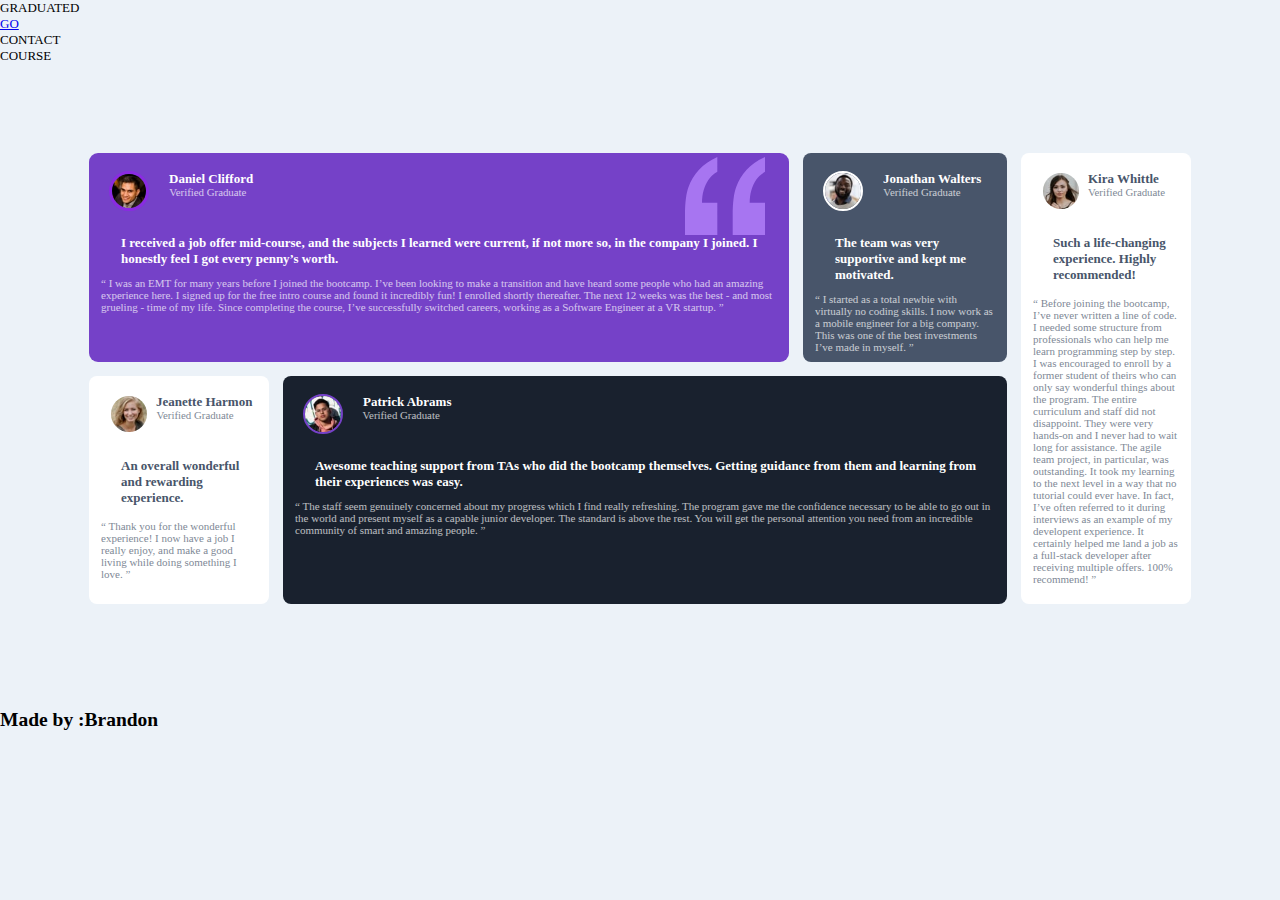
<file: index.html>
<html lang="en">
<head>
  <meta charset="UTF-8">
  <meta http-equiv="X-UA-Compatible" content="IE=edge">
  <meta name="viewport" content="width=device-width, initial-scale=1.0">
  <title>Document</title>
  <link href="style.css" rel="stylesheet">
</head>
<body>
  <div id="nav">
 <ul>
<li class="hme">GRADUATED</li>
<li><a href="dog/index - dog.html">GO</a></li>
<li>CONTACT</li>
<li>COURSE</li>
</ul>
 </div>


 <div class="container">

  <div class="item1">
    <img src="images/bg-pattern-quotation.svg" class="quote">
    <div class="image-daniel">
     <img src="images/image-daniel.jpg" class="daniel1">
  

      <h4 class="head">Daniel Clifford</h4> 
  
      <small> Verified Graduate</small>
  
    </div>


    <h4 class="main">I received a 
      job offer mid-course, 
      and the subjects 
     I learned were current,
     if not more so, 
      in the company I joined.
      I honestly feel 
      I got every 
     penny’s worth.</h4>
   
    <p> “ I was an EMT for many years before I joined the bootcamp. I’ve been looking to make a 
     transition and have heard some people who had an amazing experience here. I signed up 
     for the free intro course and found it incredibly fun! I enrolled shortly thereafter. 
     The next 12 weeks was the best - and most grueling - time of my life. Since completing 
     the course, I’ve successfully switched careers, working as a Software Engineer at a VR 
     startup. ”</p>

  </div>

 <div class="item2">
  
  <div class="image-daniel">
    <img src="images/image-jonathan.jpg" class="daniel">
    <h4 class="head">Jonathan Walters</h4> 
     
      <small class="jona"> Verified Graduate</small>
 </div>
         <h4 class="main">The team was very supportive and kept me motivated. </h4>
    <p> “ I started as a total newbie with virtually no coding skills. I now work as a mobile engineer 
     for a big company. This was one of the best investments I’ve made in myself. ”</p>

  </div>

 <div class="item3">
   <div class="image-daniel">
    <img src="images/image-jeanette.jpg" class="daniel">
        <h4 class="jeanette-head">Jeanette Harmon</h4>
           <small class="jeanette">Verified Graduate </small>
    </div>

    <h4 class="Jeanette-main">An overall wonderful and rewarding experience.</h4>

      <p class="jeanette-p">“ Thank you for the wonderful experience! I now have a job I really enjoy, and make a good living 
     while doing something I love. ”</p>

  </div>

    <div class="item4">
      <div class="image-daniel">
         <img src="images/image-patrick.jpg" class="patrick1">
         <h4 class="patrick-main">Patrick Abrams</h4>
       <small class="patrick">Verified Graduate</small>

       </div>


     <h4 class="main"> Awesome teaching support from TAs who did the bootcamp themselves. Getting guidance from them and 
     learning from their experiences was easy.</h4>

     <p> “ The staff seem genuinely concerned about my progress which I find really refreshing. The program 
     gave me the confidence necessary to be able to go out in the world and present myself as a capable 
     junior developer. The standard is above the rest. You will get the personal attention you need from 
      an incredible community of smart and amazing people. ”</p>
  </div>

  


  <div class="item5">
     <div class="image-daniel">
        <img src="images/image-kira.jpg" class="daniel">
          <h4 class="jeanette-head">Kira Whittle</h4>
          <small class="kira">Verified Graduate</small>
     </div>
   <h4 class="Jeanette-main">Such a life-changing experience. Highly recommended!</h4>

  <p class="jeanette-p"> “ Before joining the bootcamp, I’ve never written a line of code. I needed some structure from 
   professionals who can help me learn programming step by step. I was encouraged to enroll by a former 
   student of theirs who can only say wonderful things about the program. The entire curriculum and staff 
   did not disappoint. They were very hands-on and I never had to wait long for assistance. The agile team 
   project, in particular, was outstanding. It took my learning to the next level in a way that no tutorial 
    could ever have. In fact, I’ve often referred to it during interviews as an example of my developent 
   experience. It certainly helped me land a job as a full-stack developer after receiving multiple offers. 
    100% recommend! ”<p>
  </div>
 
</div>

<footer><br />
  <h2>Made by :Brandon</h2>
</footer>

  
</body>
</html>
</file>
<file: style.css>
:root{

/*primary color*/
--Moderate-violet: hsl(263, 55%, 52%);
--Very-dark-grayish-blue: hsl(217, 19%, 35%);
--Very-dark-blackish-blue: hsl(219, 29%, 14%);
--White: hsl(0, 0%, 100%);

/*neutral color */

--Light-gray: hsl(0, 0%, 81%);
--Light-grayish-blue: hsl(210, 46%, 95%);

/*body font size */
--Font-size: 13px;

/*lay out*/
--Mobile: 375px;
--Desktop: 1440px;

}

*{
    padding: 0%;
    margin: 0%;
    box-sizing: border-box;
}

.image-daniel{
    display: flex;
    text-align: center;
    margin-left: 8px;
    margin-bottom: 10px;
    padding: 14px 0px;
 
}

.daniel{
    border-radius: 50%;
    border:2px solid white;
    width: 40;
    height: auto;
}
.daniel1{
    border-radius: 50%;
    border:3px solid;
    border-color: blueviolet;
    opacity: 150%;   width: 40;
    height: auto;
}


body{
background-color: var(--Light-grayish-blue);
font-size: 13px;
}

.item1{
    background-color:var(--Moderate-violet);
    padding: 4px 12px;
    position: relative;
    border-radius: 9px;
}

h4{

    margin-left: 20px;
    color:white;

   
}

h4.head{
height: 20px;



}

h4.main{
    width:auto ;
    padding-bottom: 10px;
}

small{
    margin-top: 15px;
    margin-left:-84px;
    height: 20px;
    color: white;
    opacity: 70%;
}

p{
    color: white;
    opacity: 70%;
    font-size: 11px;
}

.quote{
    width: 80px;
    position: absolute;
    right: 24px;
}

.item2{
    background-color:var(--Very-dark-grayish-blue);
    padding: 4px 12px;
    position: relative;
    border-radius: 8px;
}

small.jona{

    margin-top: 15px;
    margin-left:-98px;
    height: 0px;

}

.item3{
    background-color:white;
    padding: 4px 12px;
    position: relative;
    border-radius: 8px;
}

.jeanette-main{
color: var(--Very-dark-grayish-blue);
padding-bottom: 14px;

}

.jeanette-p{
    color: var(--Very-dark-grayish-blue);
    padding-bottom: 15px;
    
}

small.jeanette{
color: var(--Very-dark-grayish-blue);
margin-top: 15px;
margin-left:-96px;
}
h4.jeanette-head{
    height: 20px;
    color:var(--Very-dark-grayish-blue) ;
    margin-left:7px ;
    

}

.item4{
    background-color:var(--Very-dark-blackish-blue);
    padding: 4px 12px;
    position: relative;
    border-radius: 8px;
}


small.patrick{
    margin-top: 15px;
    margin-left:-89px;
}

.item5{
    background-color:white;
    padding: 4px 12px;
    position: relative;
    border-radius: 8px;

}
small.kira{
    color: var(--Very-dark-grayish-blue);
    margin-top: 15px;
    margin-left:-71px;

}
.patrick1{
    border-radius: 50%;
    border:2px solid var(--Moderate-violet);
    width: 40;
    height: auto;
}

div.container{
padding: 89px;
    display:grid;
    gap:14px;
   grid-template-areas: 'item1 item1 item2 item5'
   'item3 item4 item4 item5';
 justify-content: center;
 align-content: center;

}



div.item1{
 
grid-area: item1;


}


   

div.item2{
    
    grid-area: item2;
    width: 204px;
}



div.item3{
    width: 180px;
    grid-area: item3;
}

div.item4{
    
    grid-area: item4;
}

div.item5{
    grid-area: item5;
    width: 170px;
}

.correct{
    margin-left: -50px;
}

@media screen and (max-width:1442px){
    *{
        padding: 0%;
        margin: 0%;
        box-sizing: border-box;
    }
    
    .image-daniel{
        display: flex;
        text-align: center;
        margin-left: 8px;
        margin-bottom: 10px;
        padding: 14px 0px;
     
    }
    
    .daniel{
        border-radius: 50%;
        border:2px solid white;
        width: 40;
        height: auto;
    }
    .daniel1{
        border-radius: 50%;
        border:3px solid;
        border-color: blueviolet;
        opacity: 150%;   width: 40;
        height: auto;
    }
    
    
    body{
    background-color: var(--Light-grayish-blue);
    font-size: 13px;
    }
    
    .item1{
        background-color:var(--Moderate-violet);
        padding: 4px 12px;
        position: relative;
        border-radius: 9px;
    }
    
    h4{
    
        margin-left: 20px;
        color:white;
    
       
    }
    
    h4.head{
    height: 20px;
    
    
    
    }
    
    h4.main{
        width:auto ;
        padding-bottom: 10px;
    }
    
    small{
        margin-top: 15px;
        margin-left:-84px;
        height: 20px;
        color: white;
        opacity: 70%;
    }
    
    p{
        color: white;
        opacity: 70%;
        font-size: 11px;
    }
    
    .quote{
        width: 80px;
        position: absolute;
        right: 24px;
    }
    
    .item2{
        background-color:var(--Very-dark-grayish-blue);
        padding: 4px 12px;
        position: relative;
        border-radius: 8px;
    }
    
    small.jona{
    
        margin-top: 15px;
        margin-left:-98px;
        height: 0px;
    
    }
    
    .item3{
        background-color:white;
        padding: 4px 12px;
        position: relative;
        border-radius: 8px;
    }
    
    .jeanette-main{
    color: var(--Very-dark-grayish-blue);
    padding-bottom: 14px;
    
    }
    
    .jeanette-p{
        color: var(--Very-dark-grayish-blue);
        padding-bottom: 15px;
        
    }
    
    small.jeanette{
    color: var(--Very-dark-grayish-blue);
    margin-top: 15px;
    margin-left:-96px;
    }
    h4.jeanette-head{
        height: 20px;
        color:var(--Very-dark-grayish-blue) ;
        margin-left:7px ;
        
    
    }
    
    .item4{
        background-color:var(--Very-dark-blackish-blue);
        padding: 4px 12px;
        position: relative;
        border-radius: 8px;
    }
    
    
    small.patrick{
        margin-top: 15px;
        margin-left:-89px;
    }
    
    .item5{
        background-color:white;
        padding: 4px 12px;
        position: relative;
        border-radius: 8px;
    
    }
    small.kira{
        color: var(--Very-dark-grayish-blue);
        margin-top: 15px;
        margin-left:-71px;
    
    }
    .patrick1{
        border-radius: 50%;
        border:2px solid var(--Moderate-violet);
        width: 40;
        height: auto;
    }
    
    div.container{
    padding: 89px;
        display:grid;
        gap:14px;
       grid-template-areas:  item1 item2 item5'
       'item3 item4 item4 item5';
     justify-content: center;
     align-content: center;
    
    }
    
    
    
    div.item1{
     
    grid-area: item1;
    
    
    }
    
    
       
    
    div.item2{
        
        grid-area: item2;
        width: 204px;
    }
    
    
    
    div.item3{
        width: 180px;
        grid-area: item3;
    }
    
    div.item4{
        
        grid-area: item4;
    }
    
    div.item5{
        grid-area: item5;
        width: 170px;
    }
    
    .correct{
        margin-left: -50px;
    }

    
    @media screen and (max-width:375px){
        *{
            padding: 0%;
            margin: 0%;
            box-sizing: border-box;
        }
        
        .image-daniel{
            display: flex;
            text-align: center;
            margin-left: 8px;
            margin-bottom: 10px;
            padding: 14px 0px;
         
        }
        
        .daniel{
            border-radius: 50%;
            border:2px solid white;
            width: 40;
            height: auto;
        }
        .daniel1{
            border-radius: 50%;
            border:3px solid;
            border-color: blueviolet;
            opacity: 150%;   width: 40;
            height: auto;
        }
        
        
        body{
        background-color: var(--Light-grayish-blue);
        font-size: 13px;
        }
        
        .item1{
            background-color:var(--Moderate-violet);
            padding: 4px 12px;
            position: relative;
            border-radius: 9px;
        }
        
        h4{
        
            margin-left: 20px;
            color:white;
        
           
        }
        
        h4.head{
        height: 20px;
        
        
        
        }
        
        h4.main{
            width:auto ;
            padding-bottom: 10px;
        }
        
        small{
            margin-top: 15px;
            margin-left:-84px;
            height: 20px;
            color: white;
            opacity: 70%;
        }
        
        p{
            color: white;
            opacity: 70%;
            font-size: 11px;
        }
        
        .quote{
            width: 80px;
            position: absolute;
            right: 24px;
        }
        
        .item2{
            background-color:var(--Very-dark-grayish-blue);
            padding: 4px 12px;
            position: relative;
            border-radius: 8px;
        }
        
        small.jona{
        
            margin-top: 15px;
            margin-left:-98px;
            height: 0px;
        
        }
        
        .item3{
            background-color:white;
            padding: 4px 12px;
            position: relative;
            border-radius: 8px;
        }
        
        .jeanette-main{
        color: var(--Very-dark-grayish-blue);
        padding-bottom: 14px;
        
        }
        
        .jeanette-p{
            color: var(--Very-dark-grayish-blue);
            padding-bottom: 15px;
            
        }
        
        small.jeanette{
        color: var(--Very-dark-grayish-blue);
        margin-top: 15px;
        margin-left:-96px;
        }
        h4.jeanette-head{
            height: 20px;
            color:var(--Very-dark-grayish-blue) ;
            margin-left:7px ;
            
        
        }
        
        .item4{
            background-color:var(--Very-dark-blackish-blue);
            padding: 4px 12px;
            position: relative;
            border-radius: 8px;
        }
        
        
        small.patrick{
            margin-top: 15px;
            margin-left:-89px;
        }
        
        .item5{
            background-color:white;
            padding: 4px 12px;
            position: relative;
            border-radius: 8px;
        
        }
        small.kira{
            color: var(--Very-dark-grayish-blue);
            margin-top: 15px;
            margin-left:-71px;
        
        }
        .patrick1{
            border-radius: 50%;
            border:2px solid var(--Moderate-violet);
            width: 40;
            height: auto;
        }
        
        div.container{
        padding: 89px;
            display:grid;
            gap:14px;
           grid-template-areas: 'item1 item1 item2 item5'
           'item3 item4 item4 item5';
         justify-content: center;
         align-content: center;
        
        }
        
        
        
        div.item1{
         
        grid-area: item1;
        
        
        }
        
        
           
        
        div.item2{
            
            grid-area: item2;
            width: 204px;
        }
        
        
        
        div.item3{
            width: 180px;
            grid-area: item3;
        }
        
        div.item4{
            
            grid-area: item4;
        }
        
        div.item5{
            grid-area: item5;
            width: 170px;
        }
        
        .correct{
            margin-left: -50px;
        }
        
        @media screen and (max-width:375px){
            *{
                padding: 0%;
                margin: 0%;
                box-sizing: border-box;
            }
            
            .image-daniel{
                display: flex;
                text-align: center;
                margin-left: 8px;
                margin-bottom: 10px;
                padding: 14px 0px;
             
            }
            
            .daniel{
                border-radius: 50%;
                border:2px solid white;
                width: 40;
                height: auto;
            }
            .daniel1{
                border-radius: 50%;
                border:3px solid;
                border-color: blueviolet;
                opacity: 150%;   width: 40;
                height: auto;
            }
            
            
            body{
            background-color: var(--Light-grayish-blue);
            font-size: 13px;
            }
            
            .item1{
                background-color:var(--Moderate-violet);
                padding: 4px 12px;
                position: relative;
                border-radius: 9px;
            }
            
            h4{
            
                margin-left: 20px;
                color:white;
            
               
            }
            
            h4.head{
            height: 20px;
            
            
            
            }
            
            h4.main{
                width:auto ;
                padding-bottom: 10px;
            }
            
            small{
                margin-top: 15px;
                margin-left:-84px;
                height: 20px;
                color: white;
                opacity: 70%;
            }
            
            p{
                color: white;
                opacity: 70%;
                font-size: 11px;
            }
            
            .quote{
                width: 80px;
                position: absolute;
                right: 24px;
            }
            
            .item2{
                background-color:var(--Very-dark-grayish-blue);
                padding: 4px 12px;
                position: relative;
                border-radius: 8px;
            }
            
            small.jona{
            
                margin-top: 15px;
                margin-left:-98px;
                height: 0px;
            
            }
            
            .item3{
                background-color:white;
                padding: 4px 12px;
                position: relative;
                border-radius: 8px;
            }
            
            .jeanette-main{
            color: var(--Very-dark-grayish-blue);
            padding-bottom: 14px;
            
            }
            
            .jeanette-p{
                color: var(--Very-dark-grayish-blue);
                padding-bottom: 15px;
                
            }
            
            small.jeanette{
            color: var(--Very-dark-grayish-blue);
            margin-top: 15px;
            margin-left:-96px;
            }
            h4.jeanette-head{
                height: 20px;
                color:var(--Very-dark-grayish-blue) ;
                margin-left:7px ;
                
            
            }
            
            .item4{
                background-color:var(--Very-dark-blackish-blue);
                padding: 4px 12px;
                position: relative;
                border-radius: 8px;
            }
            
            
            small.patrick{
                margin-top: 15px;
                margin-left:-89px;
            }
            
            .item5{
                background-color:white;
                padding: 4px 12px;
                position: relative;
                border-radius: 8px;
            
            }
            small.kira{
                color: var(--Very-dark-grayish-blue);
                margin-top: 15px;
                margin-left:-71px;
            
            }
            .patrick1{
                border-radius: 50%;
                border:2px solid var(--Moderate-violet);
                width: 40;
                height: auto;
            }
            
            div.container{
            padding: 0px;
            
                display:grid;
                gap:14px;
               grid-template-areas: 'item1'
               'item2'
               'item3'
               'item4'
               'item5';
        
            
            }
            
            
            
            div.item1{
             width: 280;
            grid-area: item1;
            
            
            }
            
            
               
            
            div.item2{
                
                grid-area: item2;
                width: 280px;
            }
            
            
            
            div.item3{
                width: 280px;
                grid-area: item3;
            }
            
            div.item4{
                width: 280px;
                grid-area: item4;
            }
            
            div.item5{
                grid-area: item5;
                width: 280px;
            }
            
            .correct{
                margin-left: -50px;
            }
        

        
        }
  



    li{
        display: inline-block;
        text-align: center;
padding: 4px;

    }

    ul{
        border-radius:12px;
        margin: 0px;
        background-size: cont;
        box-sizing: border-box;
    
    }
    #nav{
        margin-bottom: 6px;
        position: relative;

    }

li.hme{
    background-color: rgb(0, 128, 32);
    color: aliceblue;
    padding:4px;
    transition:color 1s ease-in-out;
    border-radius: 12px;
    border: 1px solid black;
}

li.hme:active{
 background-color: red;
}
 li:active{background-color:
     blueviolet;
    color: aliceblue;}



        footer{
            background-image: url("carton.jpg");
            background-size: cover;
            height:150px;
            color:white;
            background-repeat: no-repeat;
            animation-name: example;
            animation-iteration-count: infinite;
            animation-duration: 4s;
        }

        @keyframes example {
            from {background-image: url("carton.jpg");}
            to {background-image: url("article-3.jpg");
             
          }

        h2{
            padding-left: 4px;
            font-size: 14px;
        }

        a{
            text-decoration: none;
        }


        html{
            scroll-behavior: smooth;
        }

footer:hover{
    background-color: red;
}
</file>
